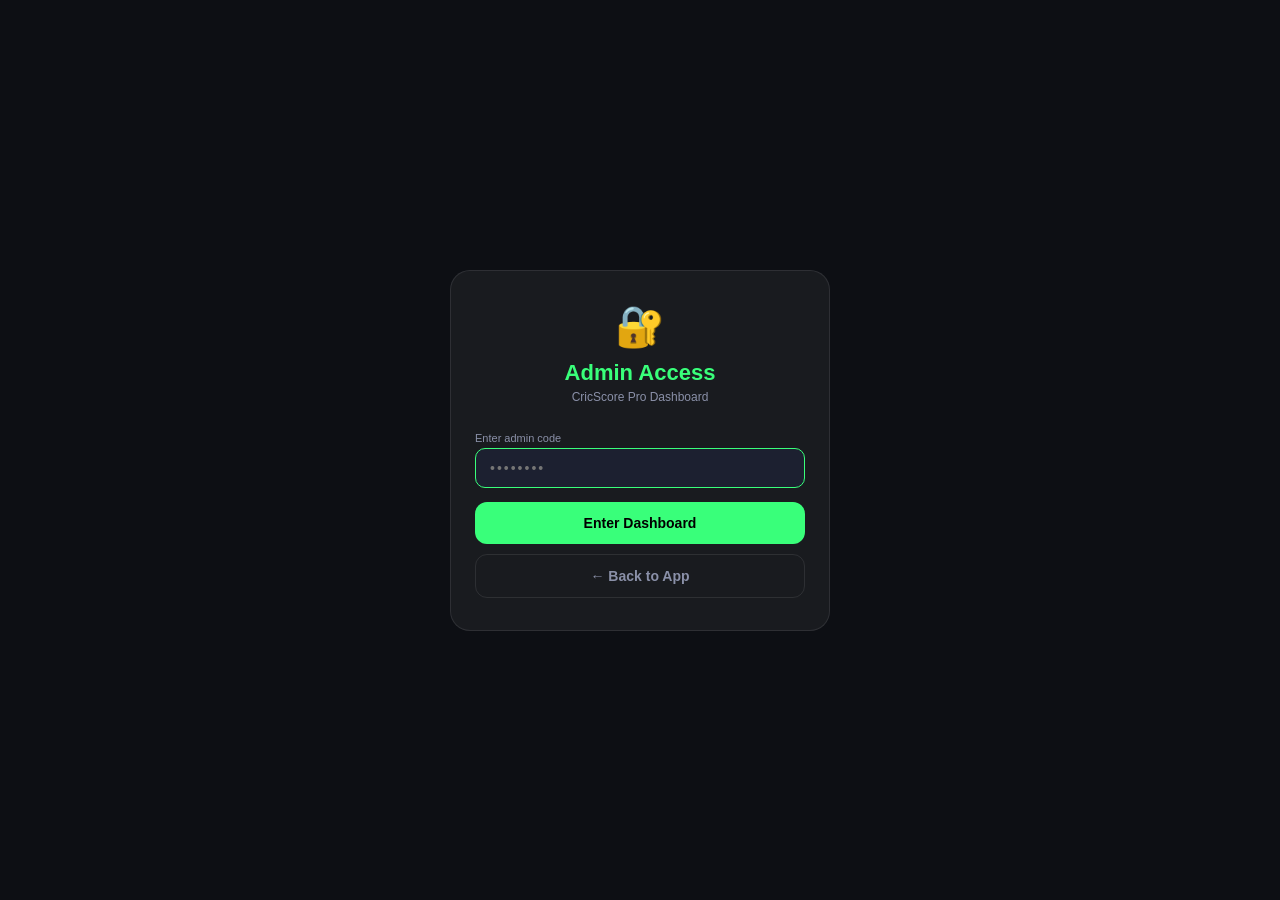
<file: admin-login.html>
<!DOCTYPE html>
<html lang="en">
<head>
<meta charset="UTF-8">
<meta name="viewport" content="width=device-width,initial-scale=1.0,maximum-scale=1.0,user-scalable=no">
<meta name="theme-color" content="#0d0f14">
<title>Admin Login — CricScore Pro</title>
<style>
*{box-sizing:border-box;margin:0;padding:0}
:root{--bg:#0d0f14;--c:#1c2030;--bdr:rgba(255,255,255,.09);--g:#39ff7a;--r:#ff3b3b;--t:#f0f2f8;--t2:#8a90a8}
body{background:var(--bg);color:var(--t);font-family:-apple-system,sans-serif;min-height:100vh;display:flex;align-items:center;justify-content:center;padding:20px}
.box{width:100%;max-width:380px;background:rgba(255,255,255,.05);border:1px solid var(--bdr);border-radius:20px;padding:32px 24px}
.logo{text-align:center;margin-bottom:28px}
.logo h1{font-size:22px;font-weight:800;color:var(--g)}
.logo p{font-size:12px;color:var(--t2);margin-top:4px}
label{font-size:11px;color:var(--t2);display:block;margin:14px 0 4px}
input{width:100%;background:var(--c);border:1px solid var(--bdr);color:var(--t);border-radius:10px;padding:11px 14px;font-size:14px;outline:none;letter-spacing:2px}
input:focus{border-color:var(--g)}
.btn{display:block;width:100%;padding:13px;border-radius:12px;border:none;font-size:14px;font-weight:700;cursor:pointer;margin-top:14px}
.btn-g{background:var(--g);color:#000}
.btn-h{background:transparent;border:1px solid var(--bdr);color:var(--t2);margin-top:10px}
.btn:active{opacity:.75}
.err{display:none;background:rgba(255,59,59,.1);border:1px solid rgba(255,59,59,.25);border-radius:10px;padding:10px 14px;font-size:12px;font-weight:700;color:var(--r);text-align:center;margin-top:12px}
.spin{display:none;text-align:center;margin-top:12px;font-size:12px;color:var(--t2)}
.lock{font-size:40px;margin-bottom:10px}
</style>
</head>
<body>
<div class="box">
  <div class="logo">
    <div class="lock">🔐</div>
    <h1>Admin Access</h1>
    <p>CricScore Pro Dashboard</p>
  </div>
  <label>Enter admin code</label>
  <input id="code" type="password" placeholder="••••••••" autocomplete="off" autofocus>
  <div class="err" id="err"></div>
  <div class="spin" id="spin">Verifying…</div>
  <button class="btn btn-g" onclick="verify()">Enter Dashboard</button>
  <button class="btn btn-h" onclick="goHome()">← Back to App</button>
</div>

<script>
var _FB_API_KEY    = 'AIzaSyCLCEne8x6emwB5RSeDWOHlFENxbIYXFZo';
var _FB_PROJECT_ID = 'cricscore-pro-61bce';
var BASE = 'https://firestore.googleapis.com/v1/projects/' + _FB_PROJECT_ID + '/databases/(default)/documents';

// If they came from the app with a valid session, they can proceed
// (they already verified once). This login page verifies again independently.

function goHome() { window.location.href = 'index.html'; }

document.getElementById('code').addEventListener('keydown', function(e) {
  if (e.key === 'Enter') verify();
});

function verify() {
  var entered = document.getElementById('code').value.trim();
  var errEl = document.getElementById('err');
  var spin  = document.getElementById('spin');
  errEl.style.display = 'none';
  if (!entered) { showErr('Enter the admin code'); return; }
  spin.style.display = 'block';
  fetch(BASE + '/config/admin?key=' + _FB_API_KEY)
    .then(function(r) { return r.json(); })
    .then(function(doc) {
      spin.style.display = 'none';
      var stored = '';
      if (doc && doc.fields && doc.fields.code) {
        stored = doc.fields.code.stringValue || '';
      }
      if (!stored) { showErr('Admin not configured — add config/admin {code:"..."} in Firestore'); return; }
      if (entered === stored) {
        sessionStorage.setItem('cs_admin_auth', '1');
        sessionStorage.setItem('cs_admin_ts', Date.now().toString());
        window.location.href = 'admin.html';
      } else {
        showErr('Access Denied — incorrect code');
        document.getElementById('code').value = '';
      }
    })
    .catch(function() {
      spin.style.display = 'none';
      showErr('Firebase error — check your config');
    });
}

function showErr(msg) {
  var el = document.getElementById('err');
  el.textContent = msg; el.style.display = 'block';
}

// Session expired check (session valid for 2 hours)
var ts = parseInt(sessionStorage.getItem('cs_admin_ts') || '0');
if (sessionStorage.getItem('cs_admin_auth') === '1' && Date.now() - ts < 7200000) {
  window.location.href = 'admin.html';
}
</script>
</body>
</html>
</file>
